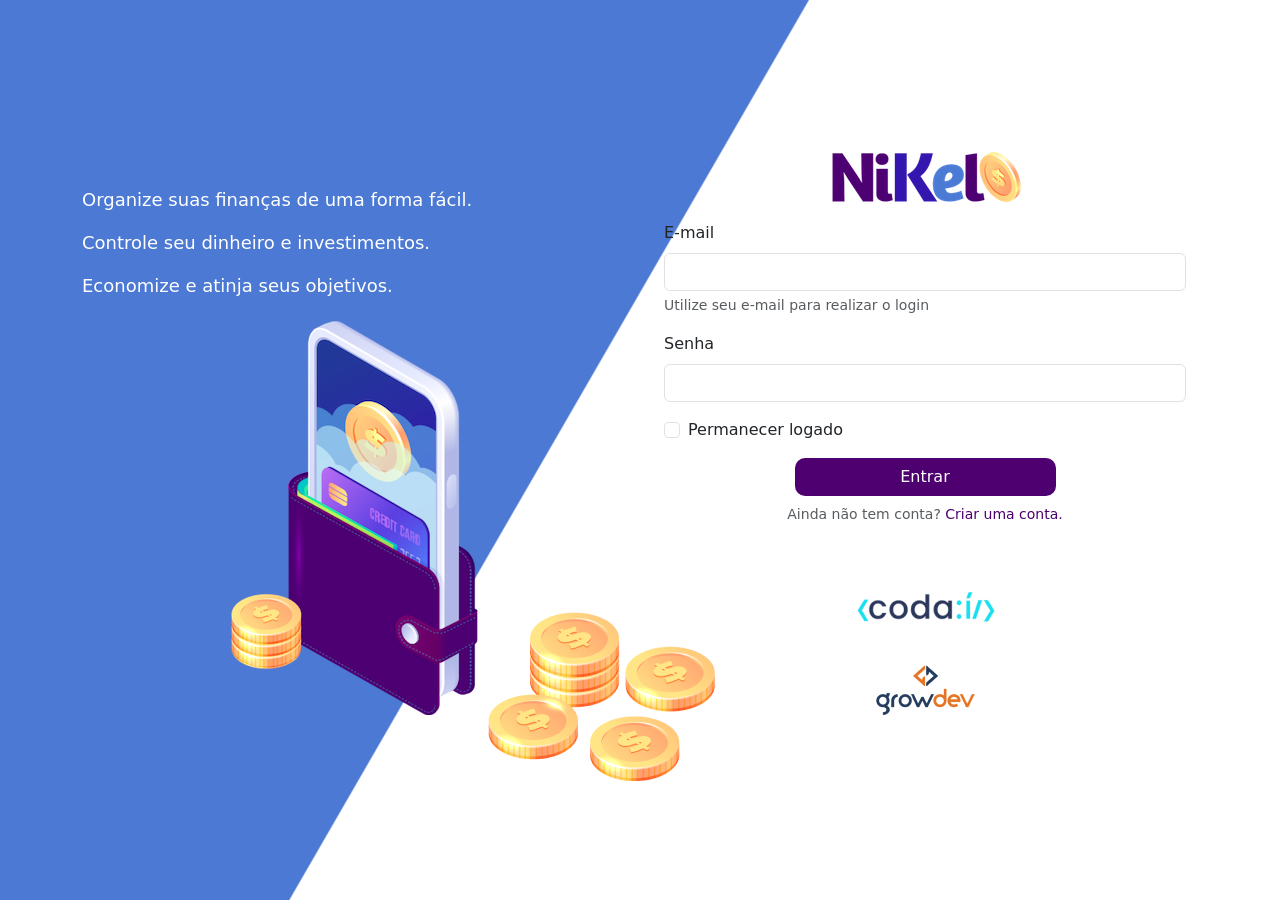
<file: nikel-master/index.html>
<!DOCTYPE html>
<html lang="pt">
<head>
    <meta charset="UTF-8">
    <meta http-equiv="X-UA-Compatible" content="IE=edge">
    <meta name="viewport" content="width=device-width, initial-scale=1.0">
    <title>Nikel</title>
    <link rel="stylesheet" href="https://cdn.jsdelivr.net/npm/bootstrap@5.2.0-beta1/dist/css/bootstrap.min.css">
    <link rel="stylesheet" href="https://cdn.jsdelivr.net/npm/bootstrap-icons@1.8.2/font/bootstrap-icons.css">
    <link href="https://cdn.jsdelivr.net/npm/bootstrap@5.2.0-beta1/dist/css/bootstrap.min.css" rel="stylesheet" integrity="sha384-0evHe/X+R7YkIZDRvuzKMRqM+OrBnVFBL6DOitfPri4tjfHxaWutUpFmBp4vmVor" crossorigin="anonymous">
    <link rel="stylesheet" href="./css/styles.css">
</head>
<body id="login">
    <main>
       
        <div class="container">
           
            <div class="row vh-100">
                
                <div class="col d-flex justify-content-center flex-column my-5">
                    <div class="text-login">
                        <p>Organize suas finanças de uma forma fácil.</p>
                        <p>Controle seu dinheiro e investimentos.</p>
                        <p>Economize e atinja seus objetivos.</p>
                    </div>
                    <div class="text-center">
                        <img src="./images/pocket.png" alt="image pocket" class="img-fluid">
                        <img src="./images/coins.png" alt="image coins" class="img-fluid d-none d-md-inline coins">
                    </div>
                </div>
                
                <div class="col d-flex justify-content-center flex-column my-5">
                    <div class="container">
                        <div class="row">
                            <div class="col">
                                <div class="text-center mb-3">
                                    <img src="./images/nikel-logo.png" alt="logo nikel" class="img-fluid">
                                </div>
                            </div>
                        </div>

                        <div class="row">
                            <div class="col">
                                <form id="login-form">
                                    <div class="mb-3">
                                      <label for="email-input" class="form-label">E-mail</label>
                                      <input type="email" class="form-control" id="email-input" aria-describedby="emailHelp">
                                      <div id="emailHelp" class="form-text">Utilize seu e-mail para realizar o login</div>
                                    </div>
                                    <div class="mb-3">
                                      <label for="password-input" class="form-label">Senha</label>
                                      <input type="password" class="form-control" id="password-input">
                                    </div>
                                    <div class="mb-3 form-check">
                                      <input type="checkbox" class="form-check-input" id="session-check">
                                      <label class="form-check-label" for="session-check">Permanecer logado</label>
                                    </div>
                                    <button type="submit" class="btn button-login">Entrar</button>
                                  </form>
                            </div>
                        </div>

                        <div class="row">
                            <div class="col">
                                <p class="text-center mt-2 form-text">Ainda não tem conta? <span id="link-conta" class="link-default" data-bs-toggle="modal" data-bs-target="#register-modal">Criar uma conta.</span></p>
                            </div>
                        </div>

                        <div class="row">
                            <div class="col">
                                <div class="text-center mt-5">
                                    <img src="./images/codai-logo.png" alt="" srcset="" class="img-fluid">
                                </div>
                            </div>
                        </div>

                        <div class="row">
                            <div class="col">
                                <div class="text-center">
                                    <img src="./images/growdev-logo.png" alt="" srcset="" class="img-fluid">
                                </div>
                            </div>
                        </div>
                    </div>
                </div>
            </div>
        </div>
        
  <!-- Modal -->
  <div class="modal fade" id="register-modal" tabindex="-1" aria-labelledby="exampleModalLabel" aria-hidden="true">
    <div class="modal-dialog">
      <div class="modal-content">
        <div class="modal-header">
          <h5 class="modal-title" id="exampleModalLabel">Crie sua conta.</h5>
          <button type="button" class="btn-close" data-bs-dismiss="modal" aria-label="Close"></button>
        </div>
        <form id="create-form">
            <div class="modal-body">
                <div class="mb-3">
                  <label for="email-create-input" class="form-label">E-mail</label>
                  <input type="email" class="form-control" id="email-create-input" aria-describedby="emailHelp" required>
                  <div id="emailHelp" class="form-text">Utilize seu e-mail para crias sua conta.</div>
                </div>
                <div class="mb-3">
                  <label for="password-create-input" class="form-label">Senha</label>
                  <input type="password" class="form-control" id="password-create-input" required>
                  <div id="emailHelp" class="form-text">Utilize uma senha fácil de lembrar e anote para não esquecer.</div>
                </div>               
            </div>
            <div class="modal-footer">
                <button type="button" class="btn btn-secondary button-cancel" data-bs-dismiss="modal">Cancelar</button>
                <button type="submit" class="btn btn-primary button-default">Criar conta</button>
            </div>
        </form>
      </div>
    </div>
  </div>

 


</main>

<script src="https://cdn.jsdelivr.net/npm/bootstrap@5.2.0-beta1/dist/js/bootstrap.bundle.min.js" integrity="sha384-pprn3073KE6tl6bjs2QrFaJGz5/SUsLqktiwsUTF55Jfv3qYSDhgCecCxMW52nD2" crossorigin="anonymous"></script>
<script src="./js/index.js"></script>
</body>
</html>
</file>
<file: nikel-master/css/styles.css>
#login {
    background: linear-gradient(120deg, #4c79d3 44.9%, #ffffff 45%) no-repeat fixed;

}

#app {
    background: linear-gradient(120deg, #ffffff 44.9%, #4c79d3 45%) no-repeat fixed;

}

header {
    border-bottom: 1px solid #bebcbc;
    padding: 5px;
    background-color: #ffffff;
}

.color-primary {
    color: #4e0070;
}

.color-secondary {
    color: #4c79d3;
}

.icon-detail {
    font-size: 50px;
    margin-right: 10px;
    vertical-align: middle;
}

.text-login {
    color: #ffffff;
    font-size: 18px;
    font-weight: 500;

}

.coins {
    position: absolute;
    bottom: 100px;
}

.button-login {
    border-radius: 10px;
    background-color: #4e0070;
    color: #ffffff;
    width: 50%;
    margin: 0 25%;
}

.button-login:hover, .button-default:hover {
    background-color: #4c79d3;
    color: #ffffff;
}

.button-default {
    border-radius: 10px;
    background-color: #4e0070;
    color: #ffffff;
}

.button-cancel {
    border-radius: 10px;
}

.button-float {
    border-radius: 100%;
    height: 60px;
    width: 60px;
    position: fixed;
    background-color: #4e0070;
    color: #ffffff;
    bottom: 1rem;
    right: 2rem;
    font-size: 25px;
    padding: 0 !important;
    border: 2px solid #4e0070;
}

.button-float:hover {
    border-radius: 100%;
    height: 60px;
    width: 60px;
    position: fixed;
    background-color: #ffffff;
    color: #4c79d3;
    bottom: 1rem;
    right: 2rem;
    font-size: 25px;
    padding: 0 !important;
    border: 2px solid #4c79d3 ;
}

.link-default {
    color: #4e0070;
    cursor: pointer;
}

.link-default:hover {
    color: #4c79d3;
}

.info {
    background-color: #ffffff;
    border-radius: 20px 20px 0px 0px;
    padding: 20px 0px 0px 0px;
}

.logout {
    min-width: 5rem !important
}

.menu {
    margin-right: 20px;
}
</file>
